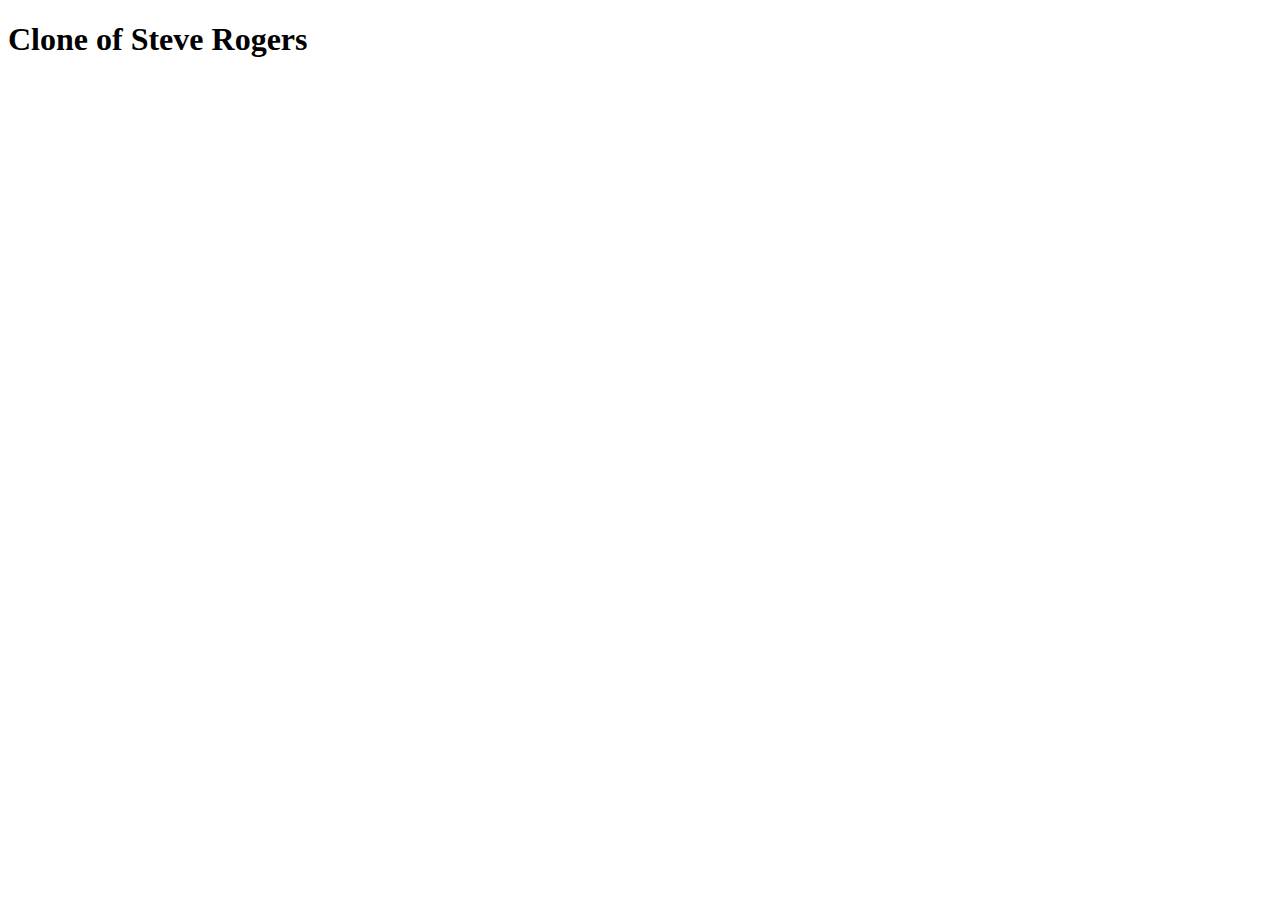
<file: t02/index.html>
<!DOCTYPE html>
<html lang="en">

<head>
    <meta charset="UTF-8">
    <title>Clone of Steve Rogers</title>
    <meta name="description" content="t02. Clone of Steve Rogers">
</head>

<body>
    <h1>Clone of Steve Rogers</h1>
    <script src="js/script.js"></script>
    <!-- <script src="js/test.js"></script> uncomment this line when testing -->
</body>

</html>
</file>
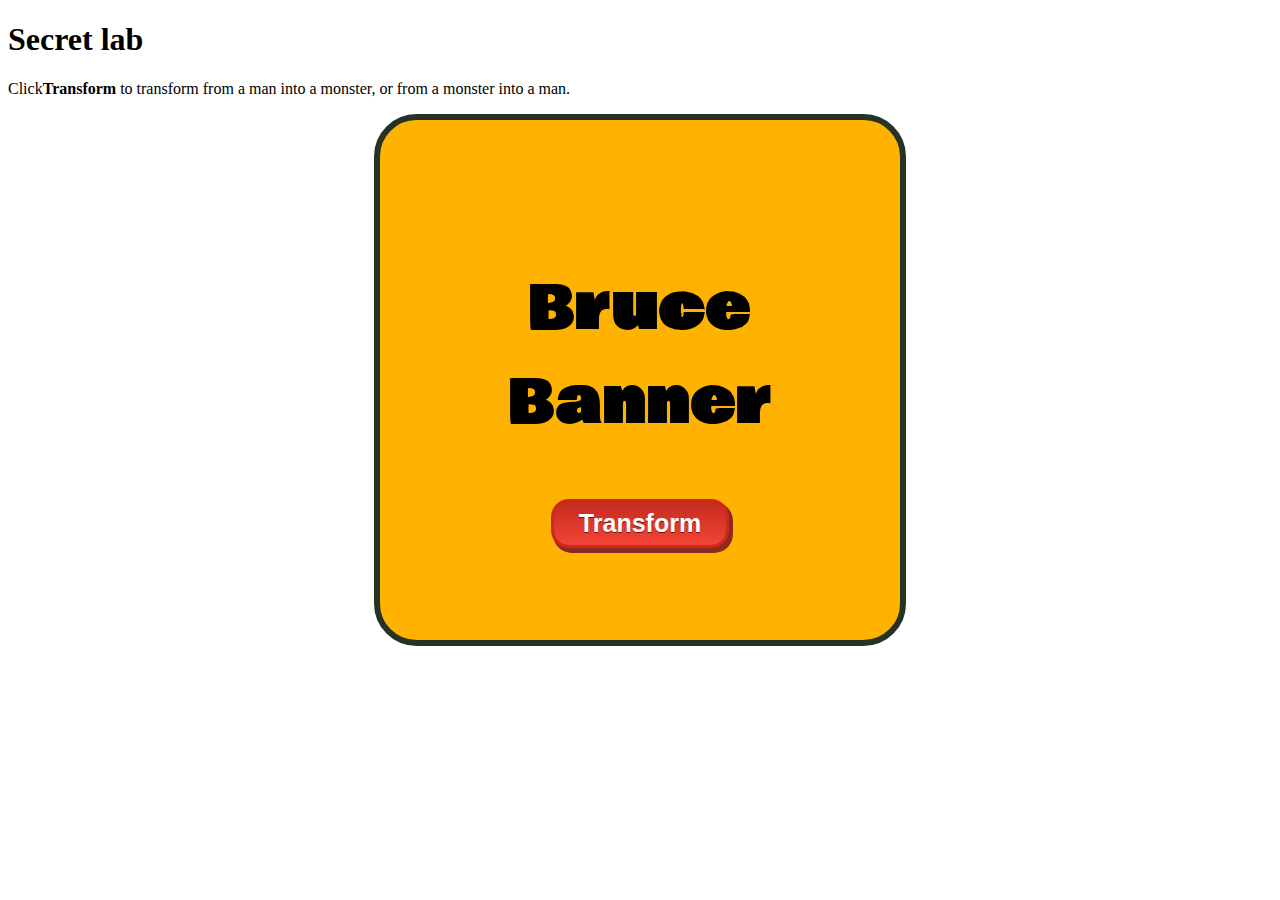
<file: t06/index.html>
<!DOCTYPE html>
<html lang="en">

<head>
    <meta charset="UTF-8">
    <title>Secret lab</title>
    <meta name="description" content="t06. Secret lab<">
    <link rel="stylesheet" href="css/style.css">
    <link href="https://fonts.googleapis.com/css2?family=Bowlby+One&display=swap" rel="stylesheet">
</head>

<body>
    <h1>Secret lab</h1>
    <p>Click<strong>Transform</strong> to transform from a man into a monster, or from a monster into a man.</p>
    <div id="lab">
        <h2 id="hero">Bruce Banner</h2>
        <input id="btn" type="button" onclick="transformation()" value="Transform">
    </div>
    <script src="js/script.js">
    </script>
</body>

</html>
</file>
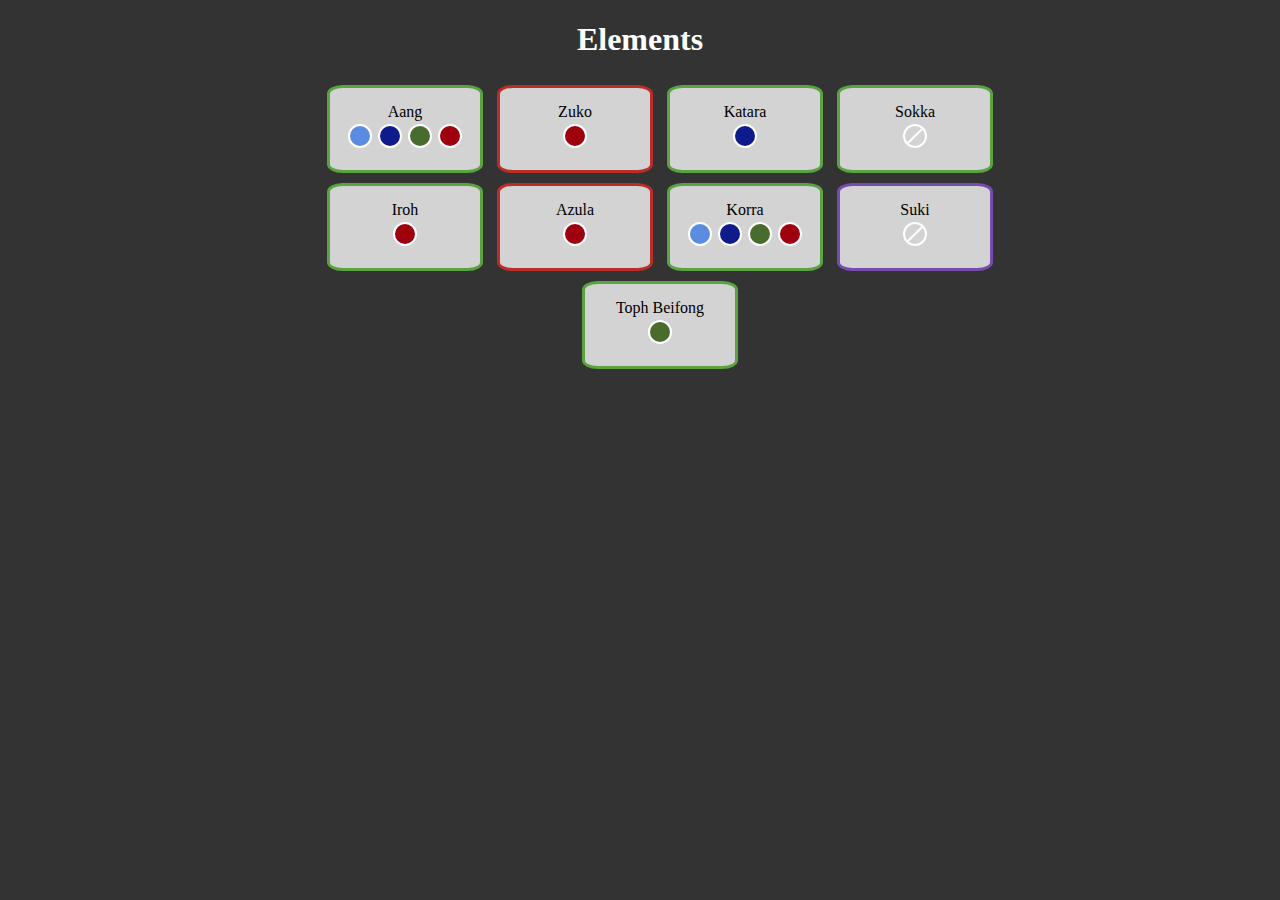
<file: t07/index.html>
<!DOCTYPE html>
<htmllang="en">

    <head>
        <meta charset="UTF-8">
        <title>Elements</title>
        <meta name="description" content="t07. Elements<">
        <link rel="stylesheet" href="css/style.css">
        <link href="https://fonts.googleapis.com/css2?family=Bowlby+One&display=swap" rel="stylesheet">
    </head>

    <body>
        <h1>Elements</h1>
        <ul id="characters">
            <li class="good" data-element="air water earth fire">Aang</li>
            <li class="evil" data-element="fire">Zuko</li>
            <li class="good" data-element="water">Katara</li>
            <li class="good">Sokka</li>
            <li class="good" data-element="fire">Iroh</li>
            <li class="evil" data-element="fire">Azula</li>
            <li class="good" data-element="air water earth fire">Korra</li>
            <li>Suki</li>
            <li class="good" data-element="earth">Toph Beifong</li>
        </ul>
        <script src="js/script.js"></script>
    </body>

    </html>
</file>
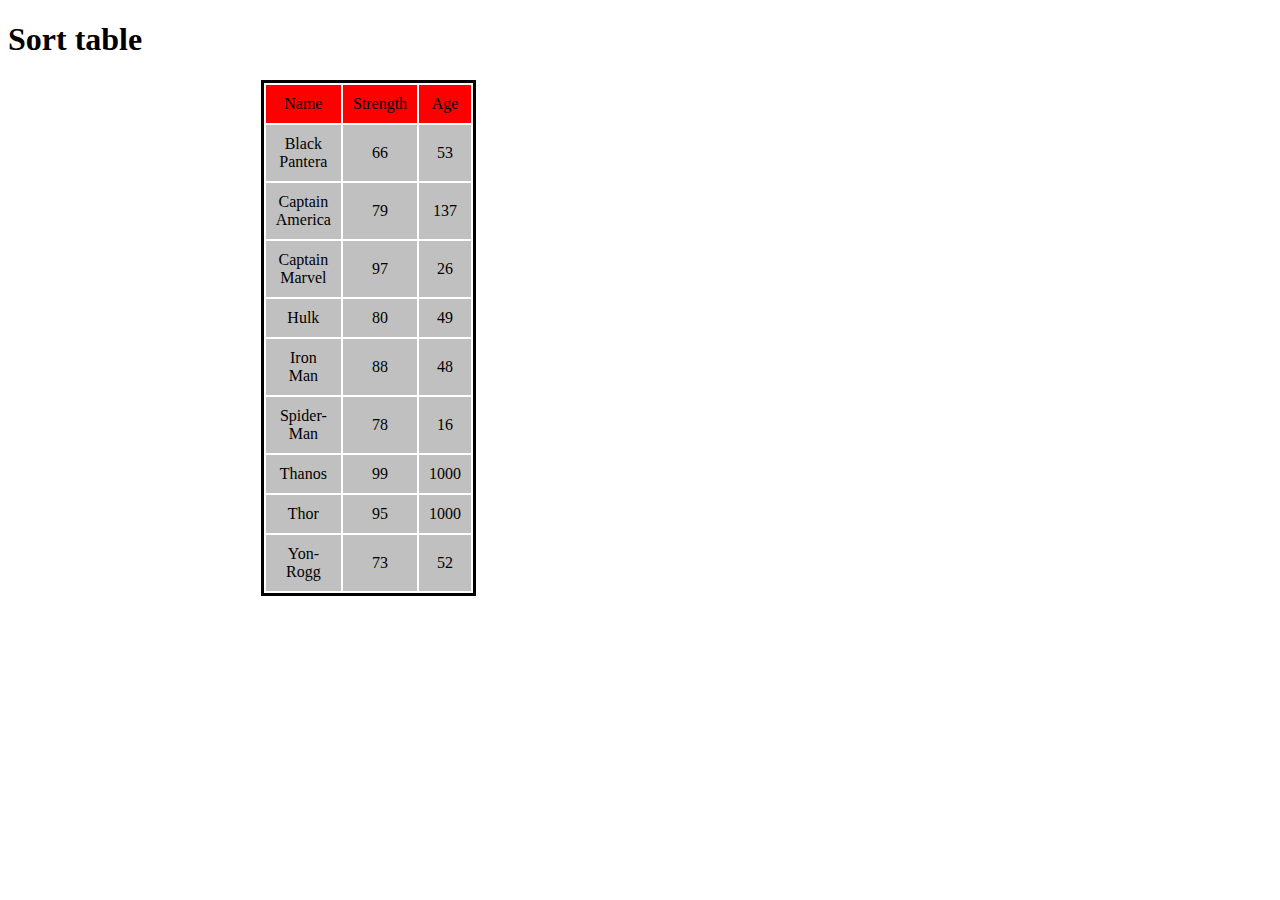
<file: t08/index.html>
<!DOCTYPE html>
<html lang="en">

<head>
    <meta charset="UTF-8">
    <meta name="viewport" content="width=device-width, initial-scale=1, maximum-scale=1" />
    <title>Sort table</title>
    <meta name="description" content="t08. Sort table">
    <link rel="stylesheet" href="css/style.css">
    <script src="js/script.js" defer>
    </script>
</head>

<body>
    <main>
        <h1>Sort table</h1>
        <div id="placeholder">Placeholder with<b>HTML</b></div>
        <div id="notification">Click on cell to sort the column</div>
    </main>
</body>

</html>
</file>
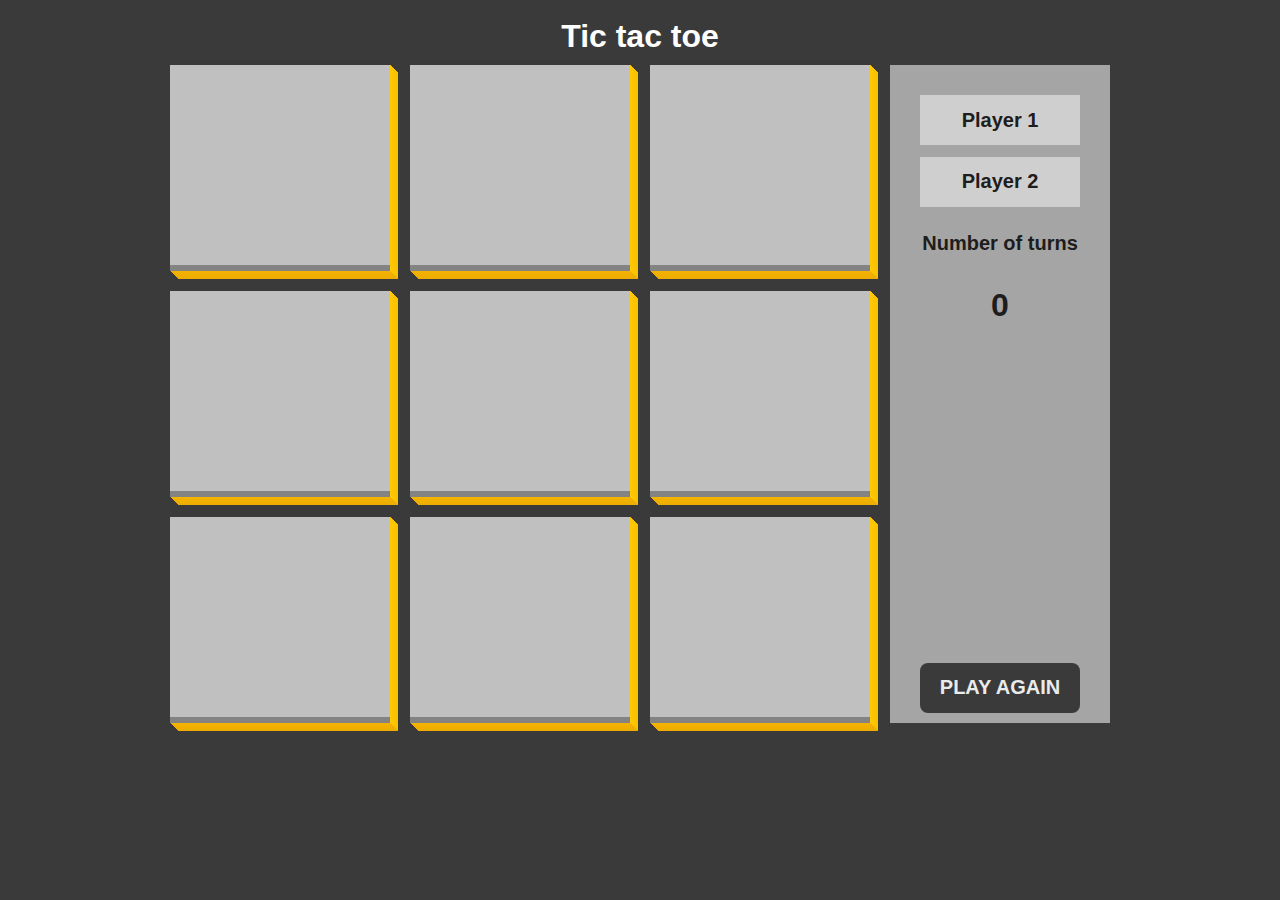
<file: t09/index.html>
<!DOCTYPE html>
<html lang="en">

<head>
    <meta charset="UTF-8">
    <meta name="viewport" content="width=device-width, initial-scale=1.0">
    <link rel="stylesheet" href="css/style.css">
    <title>Tic tac toe</title>
</head>

<body>
    <h1>Tic tac toe</h1>
    <div id="game">
        <div id="board">
            <div id="1"></div>
            <div id="2"></div>
            <div id="3"></div>
            <div id="4"></div>
            <div id="5"></div>
            <div id="6"></div>
            <div id="7"></div>
            <div id="8"></div>
            <div id="9"></div>
        </div>
        <div id="menu">
            <div id="player-1">Player 1</div>
            <div id="player-2">Player 2</div>
            <div id="numb-turns">Number of turns</div>
            <div id="count-turn">0</div>
            <div id="won"></div>
            <div id="restart-game">PLAY AGAIN</div>
        </div>
    </div>
    <script src="js/script.js"></script>
</body>

</html>
</file>
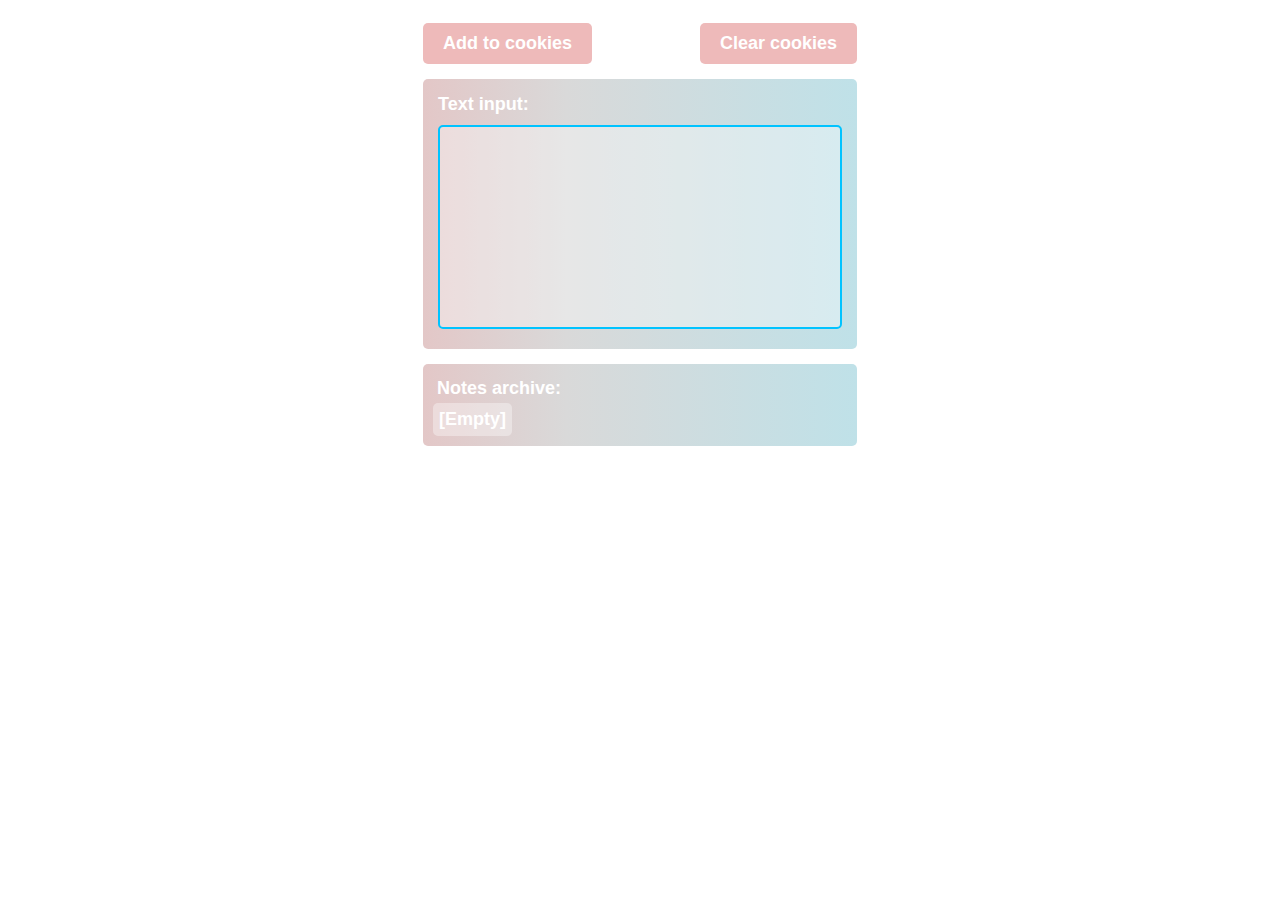
<file: t11/index.html>
<!DOCTYPE html>
<html lang="en">

<head>
    <meta charset="UTF-8">
    <meta name="viewport" content="width=device-width, initial-scale=1.0">
    <link rel="stylesheet" href="css/style.css">
    <title>Notes with cookies</title>
</head>

<body>
    <form id="cookieForm" action="/" method="">
        <div>
            <input type="button" id="add" value="Add to cookies">
            <input type="button" id="clear" value="Clear cookies">
        </div>
        <div id="text">
            <p>Text input: </p>
            <textarea name="textForCookie" id="textForCookie" cols="60" rows="20"></textarea>
        </div>
        <div id="notes">
            <div>Notes archive:</div>
            <p id="p-notes">[Empty]</p>
        </div>
    </form>

    <script src="js/script.js"></script>
</body>

</html>
</file>
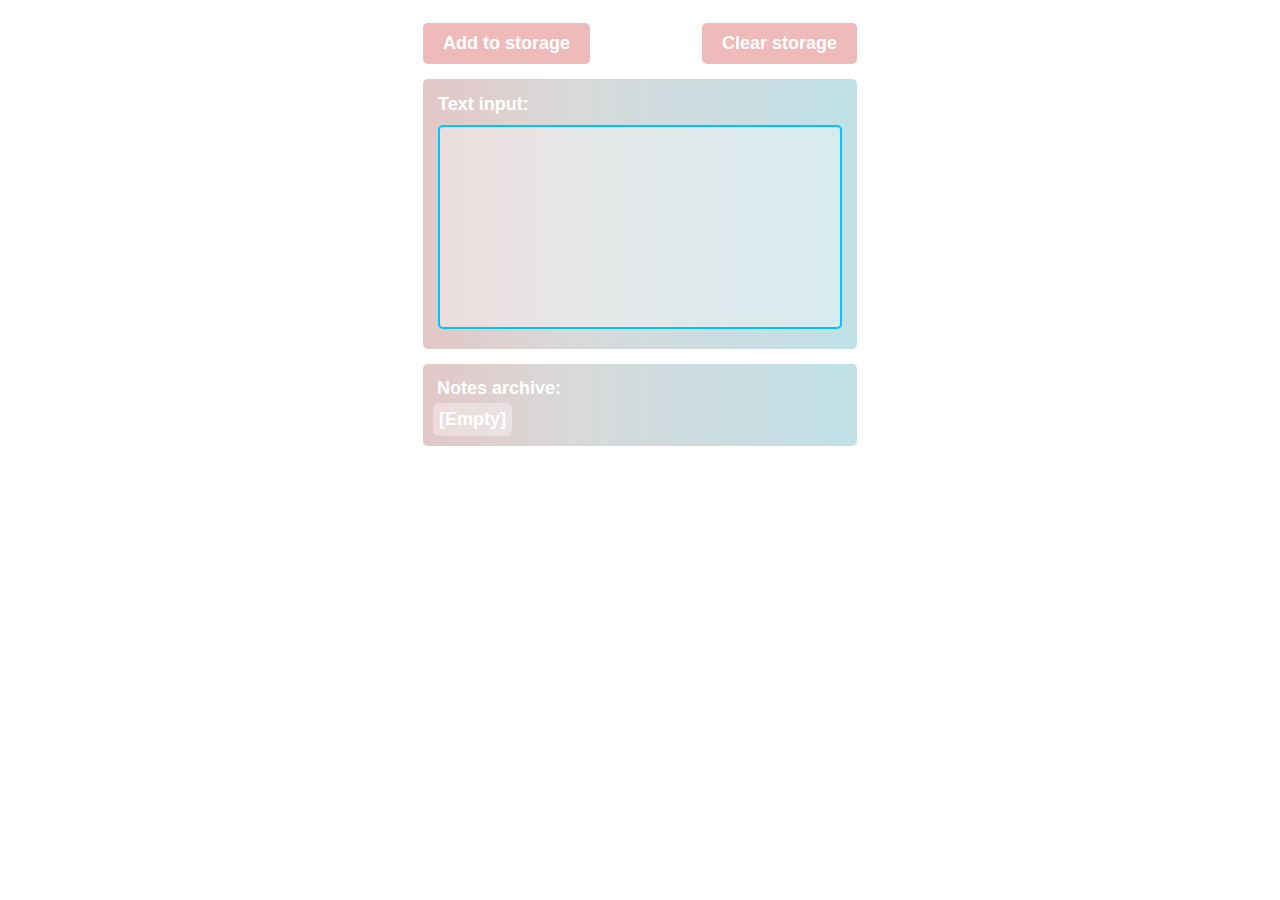
<file: t12/index.html>
<!DOCTYPE html>
<html lang="en">

<head>
    <meta charset="UTF-8">
    <meta name="viewport" content="width=device-width, initial-scale=1.0">
    <link rel="stylesheet" href="css/style.css">
    <title>Notes with local storage</title>
</head>

<body>
    <form id="cookieForm" action="/" method="">
        <div>
            <input type="button" id="add" value="Add to storage">
            <input type="button" id="clear" value="Clear storage">
        </div>
        <div id="text">
            <p>Text input: </p>
            <textarea name="textForCookie" id="textForCookie" cols="60" rows="20"></textarea>
        </div>
        <div id="notes">
            <div>Notes archive:</div>
            <p id="p-notes">[Empty]</p>
        </div>
    </form>

    <script src="js/script.js"></script>
</body>

</html>
</file>
<file: t06/css/style.css>
#lab {
    display: flex;
    align-items: center;
    justify-content: center;
    padding: 10px;
    border-radius: 8%;
    width: 500px;
    height: 500px;
    margin: auto;
    flex-direction: column;
    background: #ffb300;
    border: 6px solid#253324;
    text-align: center;
}

#btn {
    display: inline-block;
    padding: 7px 25px;
    cursor: pointer;
    box-shadow: 3px 4px 0 1px #8a2a21;
    background: #c62d1f linear-gradient(to bottom, #c62d1f 5%, #f24437 100%);
    border-radius: 18px;
    border: 3px solid#d02718;
    color: #ffffff;
    text-align: center;
    font-size: 25px;
    font-weight: bold;
    text-decoration: none;
    text-shadow: 0 1px 0 #810e05;
}

#btn:hover {
    background: #f24437 linear-gradient(to bottom, #f24437 5%, #c62d1f 100%);
}

#btn:active {
    position: relative;
    top: 1px;
}

#hero {
    font-size: 60px;
    font-family: "Bowlby One", cursive;
    letter-spacing: 2px;
}
</file>
<file: t07/css/style.css>
body {
    background-color: #333;
    text-align: center;
    max-width: 800px;
    margin: 0 auto;
}

h1 {
    color: white;
}

li {
    list-style: none;
    display: inline-block;
    background-color: lightgrey;
    padding: 15px;
    margin: 5px;
    border-radius: 10%;
    text-align: center;
    border: none;
    width: 120px;
}

.good {
    border: 3px solid#59a440;
}

.evil {
    border: 3px solid#ba2d29;
}

.unknown {
    border: 3px solid#764cae;
}

.elem {
    display: inline-block;
    width: 20px;
    height: 20px;
    border-radius: 50%;
    border: 2px solidwhite;
    margin: 3px;
}

.air {
    background-color: #5a8de1;
}

.water {
    background-color: #0f1b8b;
}

.earth {
    background-color: #496b2e;
}

.fire {
    background-color: #9f000e;
}

.none {
    background-color: lightgrey;
}

.line {
    position: relative;
    width: 20px;
    height: 2px;
    background-color: white;
    border-radius: 0;
    top: 9px;
    transform: rotate(-225deg);
}
</file>
<file: t08/css/style.css>
#hero-table {
    margin: 1% 20%;
    border: 3px solid black;

}

#hero-table tbody tr {
    padding: 1px;
    background: silver;
}

#hero-table thead tr {
    padding: 1px;
    background: red;
}

#hero-table tr td {
    text-align: center;
    padding: 10px;
}

#message {
    background: rgb(149, 149, 149);
    font-size: .9em;
    text-align: center;
    position: absolute;
    color: black;
    right: 10px;
    top: 3%;
    width: 216px;
    height: 20px;
    padding: 5px 0px;
    margin: auto;
    border-radius: 20px;
}
</file>
<file: t09/css/style.css>
body {
    background-color: rgb(58, 58, 58);
    display: flex;
    justify-content: center;
    flex-direction: column;
    font-family: Arial, Helvetica, sans-serif;
}

h1 {
    margin: 10px auto;
    color: white;
    text-align: center;
}

#game {
    margin: auto;
    grid-column-gap: 60px;
    grid-row-gap: 20px;
    display: grid;
    grid-template-columns: 660px 220px;
}

#menu {
    background-color: rgb(165, 165, 165);
    color: rgb(29, 29, 29);
    font-weight: bold;
    font-size: 20px;

    display: grid;
    grid-auto-rows: minmax(50px, auto);
    grid-column-gap: 10px;
    grid-row-gap: 2%;
    
    grid-template-rows: 50px 50px 50px 50px 60px 60px 60px 60px 20px;
    padding: 30px;
}

#menu * {
    display: flex;
    justify-content: center;
    align-items: center;
}

#menu #count-turn {
    font-size: 32px;
}

#menu #player-1 {
    background-color: rgb(207, 207, 207);
}

#menu #player-2 {
    background-color: rgb(207, 207, 207);
}

#menu #won {
    display: flex;
    justify-content: center;
    align-items: center;
    flex-direction: column;
    grid-row-start: 6;
    color: rgb(235, 235, 235);
    font-size: 32px;
}

#menu #restart-game {
    grid-row-start: -1;
    grid-column-start: 1;
    display: flex;
    justify-content: center;
    align-items: center;

    border-radius: 8px;
    background-color: rgb(58, 58, 58);
    color: rgb(235, 235, 235);
}

#board {
    display: grid;
    grid-template-columns: 220px 220px 220px;
    grid-row-gap: 20px;
    grid-column-gap: 20px;
}

#board>div {
    display: flex;
    align-items: center;
    justify-content: center;
    height: 200px;
    background-color: silver;
    border-bottom: 6px rgb(131, 131, 131) solid;
    color: rgb(90, 90, 90);
    font-size: 120px;
    font-weight: bolder;

    box-shadow:
    1px 0px rgb(255,200,0), 1px 1px rgb(244,179,1),
    2px 1px rgb(254,199,0), 2px 2px rgb(243,178,0),
    3px 2px rgb(253,198,0), 3px 3px rgb(242,177,0),
    4px 3px rgb(252,197,0), 4px 4px rgb(241,176,0),
    5px 4px rgb(251,196,0), 5px 5px rgb(240,175,0),
    6px 5px rgb(250,195,0), 6px 6px rgb(239,174,0),
    7px 6px rgb(249,194,0), 7px 7px rgb(238,173,0),
    8px 7px rgb(248,193,0), 8px 8px rgb(237,172,0);
}
</file>
<file: t11/css/style.css>
* {
    color: white;
    font-family: Arial, Helvetica, sans-serif;
    font-weight: bold;
    font-size: 18px;
}

body {
    display: flex;
    justify-content: center;
    align-items: center;
    flex-direction: column;
}

form div {
    display: flex;
    justify-content: space-between;
}

form div * {
    padding: 10px;
    margin: 0;
    border: none;
    border-radius: 5px;

}

form div #add {
    color: white;
    padding: 10px 20px;
}

input[type="button"]:hover {
    box-shadow: 0 0 2px 1px rgb(0, 163, 161);
}

input[type="button"]:focus {
    outline: 0 !important;
    box-shadow: 0 0 3px 1px rgba(10, 202, 199, 0.611);
}

form div *[type="button"] {
    transition: .3s;
    background: rgb(238, 186, 186);
    padding: 10px 20px;
}

form * {
    margin: 15px;
}

form #text {
    background: rgb(227,199,199);
    background: linear-gradient(90deg, rgba(227,199,199,1) 0%, rgba(217,217,217,1) 33%, rgba(191,225,232,1) 100%);    padding: 10px;
    border-radius: 5px;
    display: flex;
    flex-direction: column;
    align-items: flex-start;
}

form div #textForCookie {
    background: rgba(255, 255, 255, 0.364);
    width: 400px;
    height: 200px;
    margin-top: 0;
    border: 2px solid rgb(0, 195, 255);
    resize: none;
}

#textForCookie:focus {
    outline: none !important;
    box-shadow:
        0 0 0 2px hsl(0, 100%, 50%);
}

form #text * {
    margin: 5px;
    margin-bottom: 10px;
    padding: 0;
}

#notes {
    background: rgb(227,199,199);
    background: linear-gradient(90deg, rgba(227,199,199,1) 0%, rgba(217,217,217,1) 33%, rgba(191,225,232,1) 100%);    padding: 10px;
    border-radius: 5px;
    display: flex;
    flex-direction: column;
    align-items: flex-start;
}

#notes div {
    background: transparent;
    margin: 0;
    padding: 4px;
}

#notes p {
    padding: 6px;
    margin: 0;
    background-color: rgba(255, 255, 255, 0.364);
}
</file>
<file: t12/css/style.css>
* {
    color: white;
    font-family: Arial, Helvetica, sans-serif;
    font-weight: bold;
    font-size: 18px;
}

body {
    display: flex;
    justify-content: center;
    align-items: center;
    flex-direction: column;
}

form div {
    display: flex;
    justify-content: space-between;
}

form div * {
    padding: 10px;
    margin: 0;
    border: none;
    border-radius: 5px;

}

form div #add {
    color: white;
    padding: 10px 20px;
}

input[type="button"]:hover {
    box-shadow: 0 0 2px 1px rgb(0, 163, 161);
}

input[type="button"]:focus {
    outline: 0 !important;
    box-shadow: 0 0 3px 1px rgba(10, 202, 199, 0.611);
}

form div *[type="button"] {
    transition: .3s;
    background: rgb(238, 186, 186);
    padding: 10px 20px;
}

form * {
    margin: 15px;
}

form #text {
    background: rgb(227,199,199);
    background: linear-gradient(90deg, rgba(227,199,199,1) 0%, rgba(217,217,217,1) 33%, rgba(191,225,232,1) 100%);    padding: 10px;
    border-radius: 5px;
    display: flex;
    flex-direction: column;
    align-items: flex-start;
}

form div #textForCookie {
    background: rgba(255, 255, 255, 0.364);
    width: 400px;
    height: 200px;
    margin-top: 0;
    border: 2px solid rgb(0, 195, 255);
    resize: none;
}

#textForCookie:focus {
    outline: none !important;
    box-shadow:
        0 0 0 2px hsl(0, 100%, 50%);
}

form #text * {
    margin: 5px;
    margin-bottom: 10px;
    padding: 0;
}

#notes {
    background: rgb(227,199,199);
    background: linear-gradient(90deg, rgba(227,199,199,1) 0%, rgba(217,217,217,1) 33%, rgba(191,225,232,1) 100%);    padding: 10px;
    border-radius: 5px;
    display: flex;
    flex-direction: column;
    align-items: flex-start;
}

#notes div {
    background: transparent;
    margin: 0;
    padding: 4px;
}

#notes p {
    padding: 6px;
    margin: 0;
    background-color: rgba(255, 255, 255, 0.364);
}
</file>
